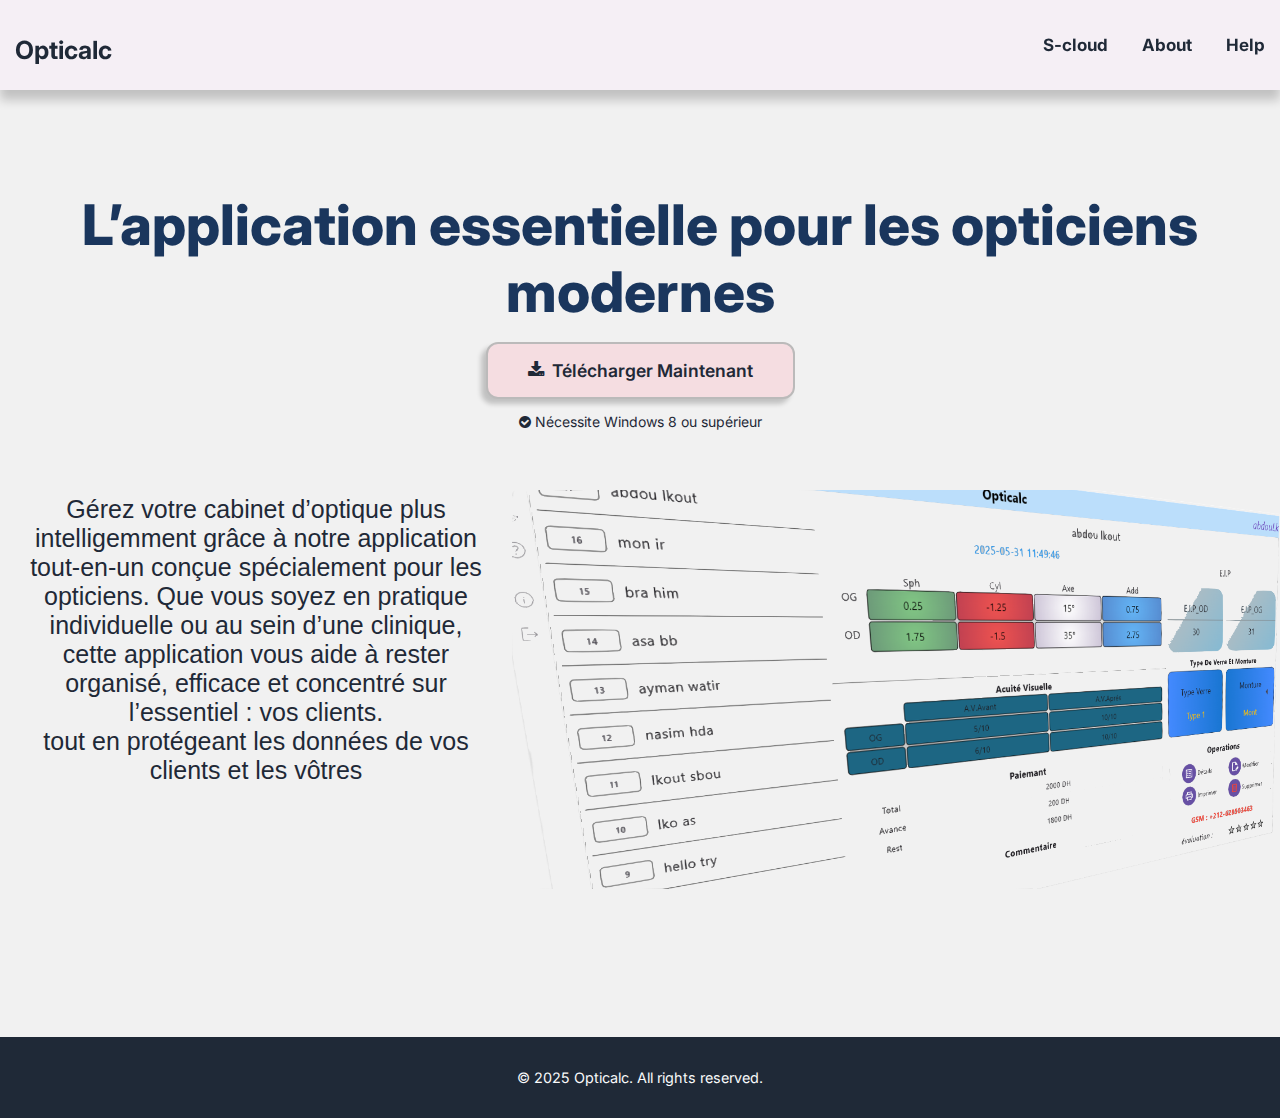
<file: index.html>
<!DOCTYPE html>
<html>

<head>
    <meta charset="UTF-8">
    <title>Opticalc</title>
    <meta name="viewport" content="width=device-width, initial-scale=1">
    <link rel="stylesheet" href="https://cdnjs.cloudflare.com/ajax/libs/font-awesome/4.7.0/css/font-awesome.min.css">
    <link rel="preconnect" href="https://fonts.googleapis.com">
    <link rel="preconnect" href="https://fonts.gstatic.com" crossorigin>
    <link href="https://fonts.googleapis.com/css2?family=Inter:wght@400;500;600;700&display=swap" rel="stylesheet">
    <link rel="icon" href="favicon.ico" type="image/x-icon">
    <link rel="stylesheet" href="style.css">
    <script src="functions.js"></script>
</head>

<body>

    <div class="topnav" id="myTopnav">
        <p class="logo">Opticalc</p>
        <div>
            <a href="cloud.html" class="scould">S-cloud</a>
            <a href="about.html" class="about">About </a>
            <a href="help.html" class="help">Help </a>
            <a href="javascript:void(0);" style="font-size:15px;" class="dropDownIcon"
                onclick="myFunction()">&#9776;</a>
        </div>
    </div>

    <div class="hero">
        <div class="hero-content">
            <h1>L’application essentielle pour les opticiens modernes</h1>
            <div class="download-erea">
                <a href="#" class="download-btn" id="downloadFileBtn"><i class="fa fa-download"></i> Télécharger Maintenant</a>
            </div>

            <script>
                document.getElementById('downloadFileBtn').addEventListener('click', function (e) {
                    e.preventDefault();
                    // Replace 'your-file.zip' with your actual file path
                    const fileUrl = './opticalc.png';
                    const link = document.createElement('a');
                    link.href = fileUrl;
                    link.download = fileUrl.split('/').pop();
                    document.body.appendChild(link);
                    link.click();
                    document.body.removeChild(link);
                });
            </script>
        </div>
        <p class="requirements">
            <i class="fa fa-check-circle"></i>
            Nécessite Windows 8 ou supérieur
        </p>



        <div class="paragraph-image">

            <p>Gérez votre cabinet d’optique plus intelligemment grâce à notre application tout-en-un conçue
                spécialement pour les opticiens. Que vous soyez en pratique individuelle ou au sein d’une clinique,
                cette application vous aide à rester organisé, efficace et concentré sur l’essentiel : vos
                clients.<br>tout en protégeant les données de vos clients et les vôtres
            </p>
            <img src="opticalc.png" alt="Optica Dashboard Preview" class="image">
        </div>
    </div>

    <script>
        document.addEventListener('click', function (event) {
            var topnav = document.getElementById('myTopnav');
            if (!topnav.contains(event.target) && topnav.classList.contains('responsive')) {
                topnav.classList.remove('responsive');
            }
        });
    </script>

    <footer>
        <div class="footer-content">
            <p>&copy; 2025 Opticalc. All rights reserved.</p>
        </div>
    </footer>


</body>

</html>
</file>
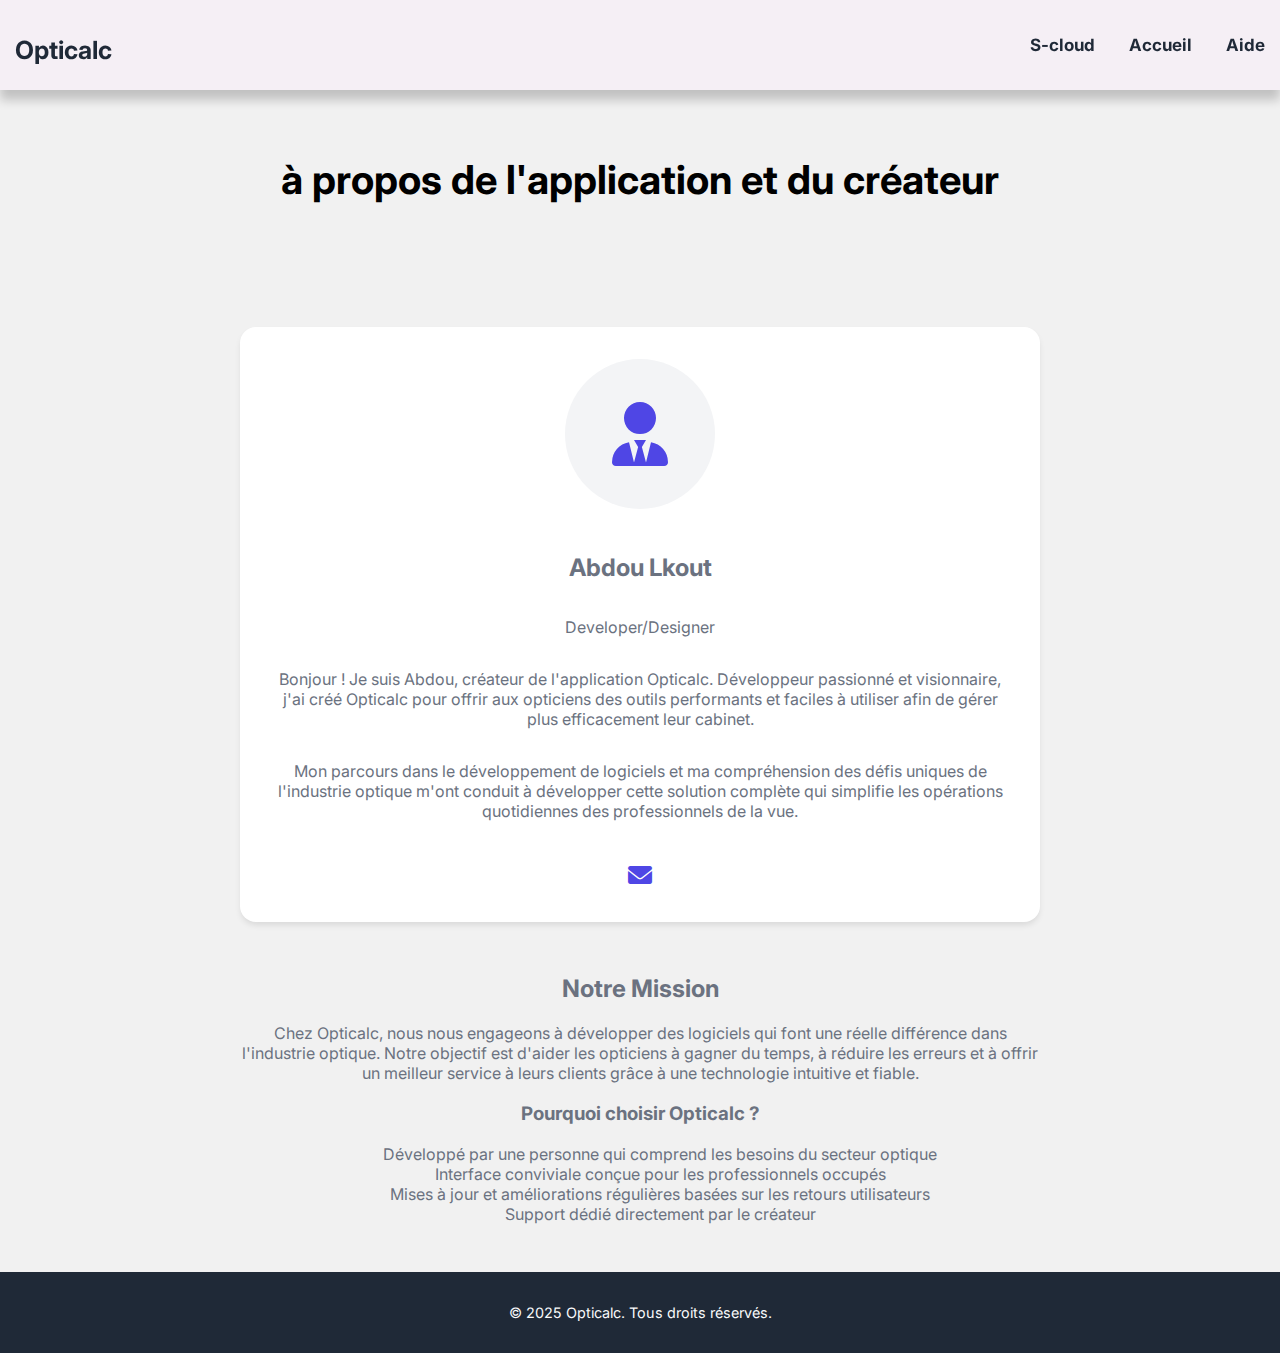
<file: about.html>
<!DOCTYPE html>
<html lang="en">

<head>
    <meta charset="UTF-8">
    <meta name="viewport" content="width=device-width, initial-scale=1.0">
    <meta name="description"
        content="About the creator of Opticalc App - Abdou's journey in developing optician management software">
    <title>About - Opticalc App</title>
    <link rel="preconnect" href="https://fonts.googleapis.com">
    <link rel="preconnect" href="https://fonts.gstatic.com" crossorigin>
    <link href="https://fonts.googleapis.com/css2?family=Inter:wght@400;500;600;700&display=swap" rel="stylesheet">
    <link rel="stylesheet" href="https://cdnjs.cloudflare.com/ajax/libs/font-awesome/6.0.0/css/all.min.css">
    <link rel="icon" href="favicon.ico" type="image/x-icon">
    <link rel="stylesheet" href="style.css">
    <script src="functions.js"></script>
    <style>
        .about-hero {
            padding: 8rem 0 2rem;
            text-align: center;
            /* background: linear-gradient(135deg, #4f46e5 0%, #4338ca 100%); */
            color: black;
            border-radius: 20px;
            font-size: 20px;
            
        }

        .about-content {
            max-width: 800px;
            margin: 0 auto;
            padding: 2rem;

        }

        .section-createur {
            background: white;
            border-radius: 1rem;
            padding: 2rem;
            margin: 2rem 0;
            box-shadow: 0 4px 6px -1px rgba(0, 0, 0, 0.1);
            display: flex;
            flex-direction: column;
            align-items: center;
            text-align: center;
        }

        .creator-avatar {
            width: 150px;
            height: 150px;
            border-radius: 50%;
            background: #f3f4f6;
            display: flex;
            align-items: center;
            justify-content: center;
            margin-bottom: 1.5rem;
            font-size: 4rem;
            color: #4f46e5;
        }

        .social-links {
            display: flex;
            gap: 1rem;
            margin-top: 1.5rem;
        }

        .social-links a {
            color: #4f46e5;
            font-size: 1.5rem;
            transition: transform 0.2s;
        }

        .social-links a:hover {
            transform: translateY(-2px);
        }

        @media (max-width: 768px) {
            .about-content {
                padding: 1rem;
            }

            .section-createur {
                padding: 1.5rem;
            }
        }
    </style>
</head>

<body>
    <div class="main-content">
    <!-- Navigation -->
    <div class="topnav" id="myTopnav">
        <p class="logo">Opticalc</p>
        <div>
            <a href="cloud.html" class="scould">S-cloud</a>
            <a href="index.html" class="about">Accueil </a>
            <a href="help.html" class="help">Aide </a>
            <a href="javascript:void(0);" style="font-size:15px;" class="dropDownIcon"
                onclick="myFunction()">&#9776;</a>
        </div>
    </div>
    </div> <!-- Close main-content -->

    <script>
        // Mobile menu toggle functionality
        const mobileMenuBtn = document.getElementById('mobileMenuBtn');
        const mobileMenuOverlay = document.getElementById('mobileMenuOverlay');
        const mobileMenuDrawer = document.getElementById('mobileMenuDrawer');
        const mobileMenuLinks = mobileMenuDrawer.querySelectorAll('a');

        function toggleMobileMenu() {
            mobileMenuBtn.classList.toggle('active');
            mobileMenuOverlay.classList.toggle('active');
            mobileMenuDrawer.classList.toggle('active');
            document.body.style.overflow = mobileMenuDrawer.classList.contains('active') ? 'hidden' : '';
        }

        // Toggle menu on button click
        mobileMenuBtn.addEventListener('click', toggleMobileMenu);

        // Close menu when clicking on overlay
        mobileMenuOverlay.addEventListener('click', toggleMobileMenu);

        // Close menu when clicking on a link
        mobileMenuLinks.forEach(link => {
            link.addEventListener('click', toggleMobileMenu);
        });

        // Close menu when pressing Escape key
        document.addEventListener('keydown', (e) => {
            if (e.key === 'Escape' && mobileMenuDrawer.classList.contains('active')) {
                toggleMobileMenu();
            }
        });
    </script>

    <main>
        <section class="about-hero">
            <div class="container">
                <h1>à propos de l'application et du créateur</h1>

            </div>
        </section>

        <section class="about-content">
            <div class="section-createur">
                <div class="creator-avatar">
                    <i class="fas fa-user-tie"></i>
                </div>
                <h2>Abdou Lkout</h2>
                <p class="title">Developer/Designer</p>
                <p>Bonjour ! Je suis Abdou, créateur de l'application Opticalc. Développeur passionné et visionnaire,
                    j'ai créé Opticalc pour offrir aux opticiens des outils performants et faciles à utiliser afin de
                    gérer plus efficacement leur cabinet.</p>
                <p>Mon parcours dans le développement de logiciels et ma compréhension des défis uniques de l'industrie
                    optique m'ont conduit à développer cette solution complète qui simplifie les opérations quotidiennes
                    des professionnels de la vue.</p>

                <div class="social-links">
                    <a href="mailto:abdoullouahd@gmail.com" aria-label="Email"><i class="fas fa-envelope"></i></a>
                </div>
            </div>

            <div class="mission-section">
                <h2>Notre Mission</h2>
                <p>Chez Opticalc, nous nous engageons à développer des logiciels qui font une réelle différence dans
                    l'industrie optique. Notre objectif est d'aider les opticiens à gagner du temps, à réduire les
                    erreurs et à offrir un meilleur service à leurs clients grâce à une technologie intuitive et fiable.
                </p>

                <h3>Pourquoi choisir Opticalc ?</h3>
                <ul>
                    <li>Développé par une personne qui comprend les besoins du secteur optique</li>
                    <li>Interface conviviale conçue pour les professionnels occupés</li>
                    <li>Mises à jour et améliorations régulières basées sur les retours utilisateurs</li>
                    <li>Support dédié directement par le créateur</li>
                </ul>
            </div>
        </section>
    </main>
    <script>
        document.addEventListener('click', function (event) {
            var topnav = document.getElementById('myTopnav');
            if (!topnav.contains(event.target) && topnav.classList.contains('responsive')) {
                topnav.classList.remove('responsive');
            }
        });
    </script>
    <footer>
        <div class="footer-content">
            <p>&copy; 2025 Opticalc. Tous droits réservés.</p>
        </div>
    </footer>


</body>

</html>
</file>
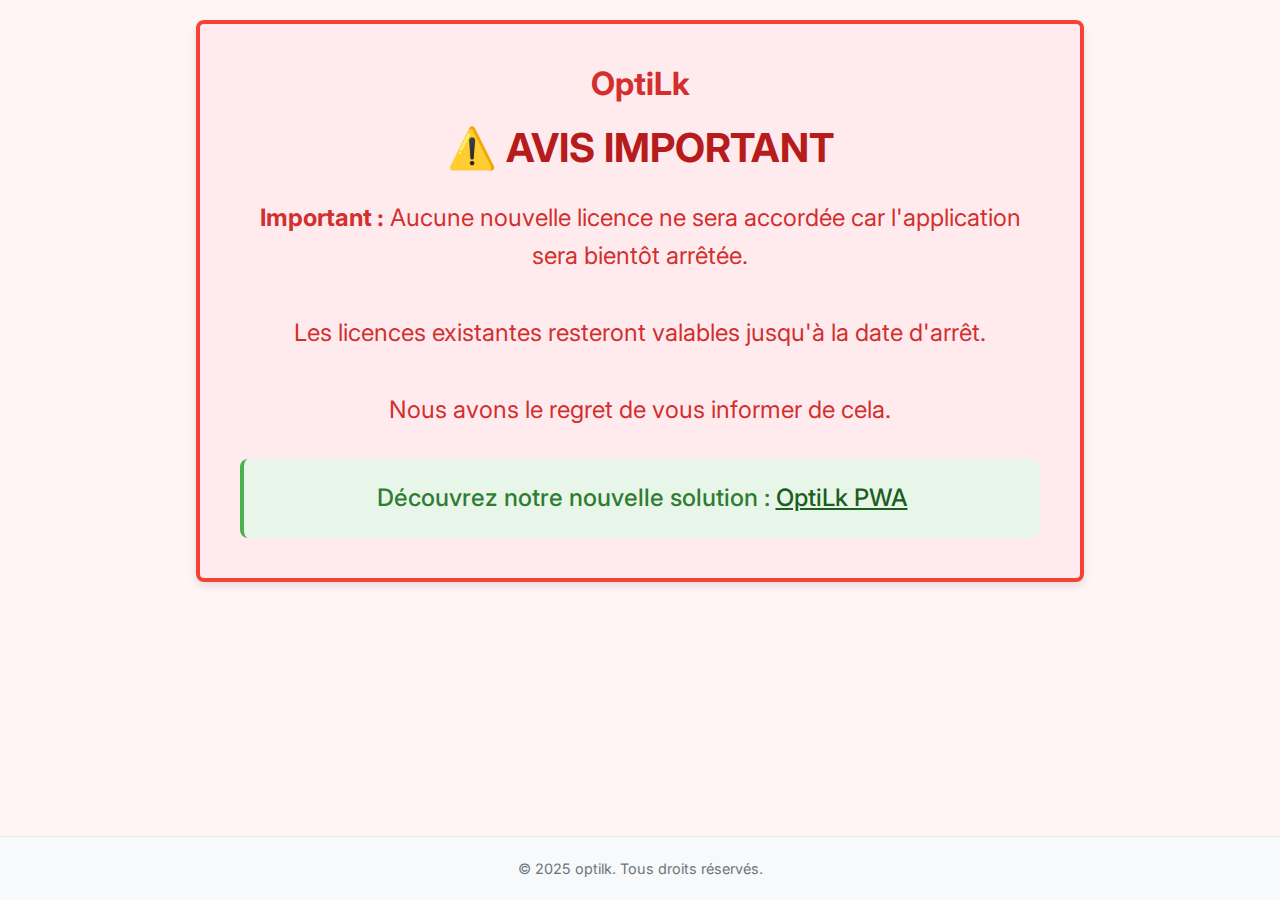
<file: checkout.html>
<!DOCTYPE html>
<html lang="fr">

<head>
    <meta charset="UTF-8">
    <meta name="viewport" content="width=device-width, initial-scale=1.0">
    <title>OptiLk - Avis Important</title>
    <link rel="preconnect" href="https://fonts.googleapis.com">
    <link rel="preconnect" href="https://fonts.gstatic.com" crossorigin>
    <link href="https://fonts.googleapis.com/css2?family=Inter:wght@400;500;600;700&display=swap" rel="stylesheet">
    <style>
        body {
            margin: 0;
            padding: 0;
            font-family: 'Inter', sans-serif;
            min-height: 100vh;
            display: flex;
            flex-direction: column;
            align-items: center;
            justify-content: center;
            background-color: #fff5f5;
        }
        .warning-container {
            max-width: 800px;
            background-color: #ffebee;
            border: 4px solid #f44336;
            color: #d32f2f;
            padding: 40px;
            margin: 20px;
            border-radius: 8px;
            text-align: center;
            box-shadow: 0 4px 8px rgba(0, 0, 0, 0.1);
        }
        h1 {
            font-size: 2.5em;
            margin-top: 0;
            color: #b71c1c;
        }
        p {
            font-size: 1.5em;
            line-height: 1.6;
        }
        .logo {
            font-size: 2em;
            font-weight: bold;
            color: #d32f2f;
            margin-bottom: 20px;
        }
    </style>
</head>

<body>
    <div class="warning-container">
        <div class="logo">OptiLk</div>
        <h1>⚠️ AVIS IMPORTANT</h1>
        <p>
            <strong>Important :</strong> Aucune nouvelle licence ne sera accordée car l'application sera bientôt arrêtée.
            <br><br>
            Les licences existantes resteront valables jusqu'à la date d'arrêt.
            <br><br>
            Nous avons le regret de vous informer de cela.       
        </p>
        <div style="margin-top: 30px; padding: 20px; background-color: #e8f5e9; border-radius: 8px; border-left: 4px solid #4caf50;">
            <p style="color: #2e7d32; font-weight: 500; margin: 0;">
                Découvrez notre nouvelle solution : <a href="cloud.html" style="color: #1b5e20; text-decoration: underline;">OptiLk PWA</a>
            </p>
        </div>
    </div>
    
    <footer style="width: 100%; text-align: center; padding: 20px 0; margin-top: auto; background-color: #f8f9fa; border-top: 1px solid #e9ecef;">
        <div class="footer-content">
            <p style="margin: 0; color: #6c757d; font-size: 0.9em;">&copy; 2025 optilk. Tous droits réservés.</p>
        </div>
    </footer>
</body>

</html>
</file>
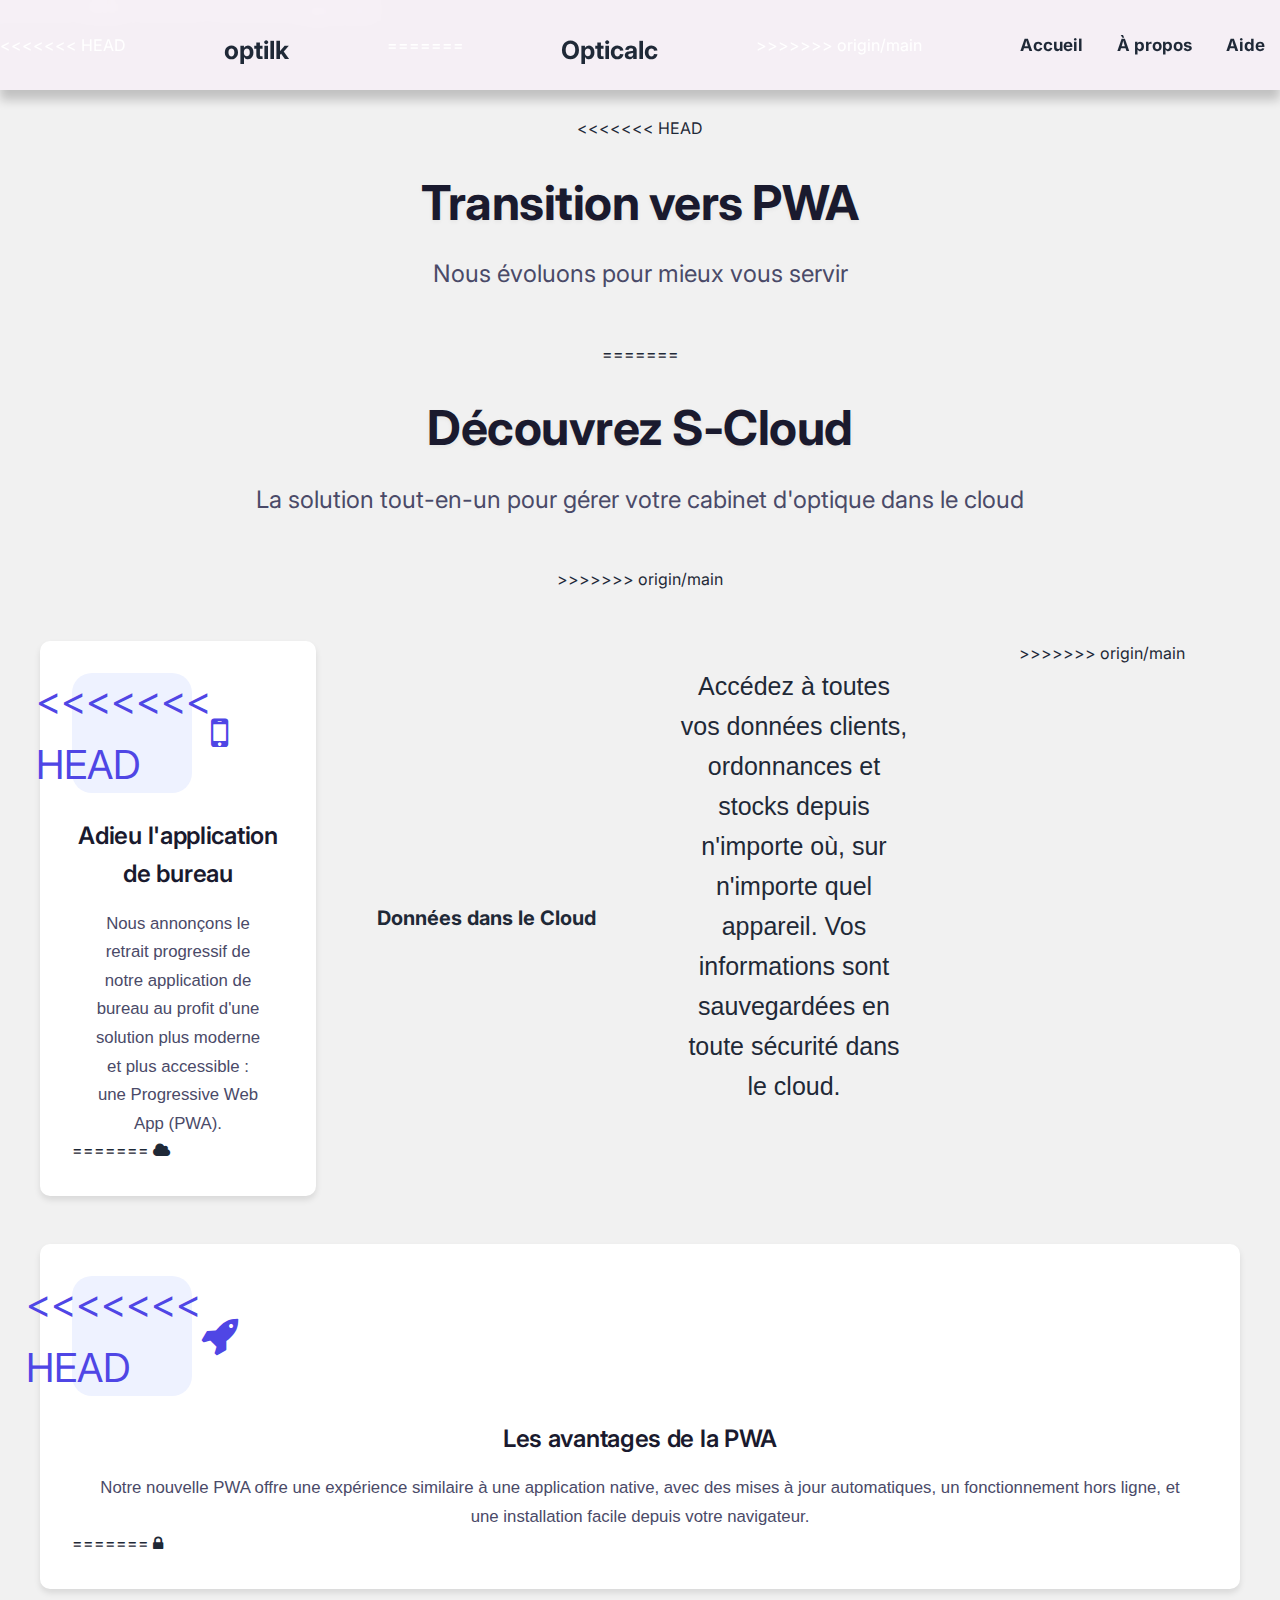
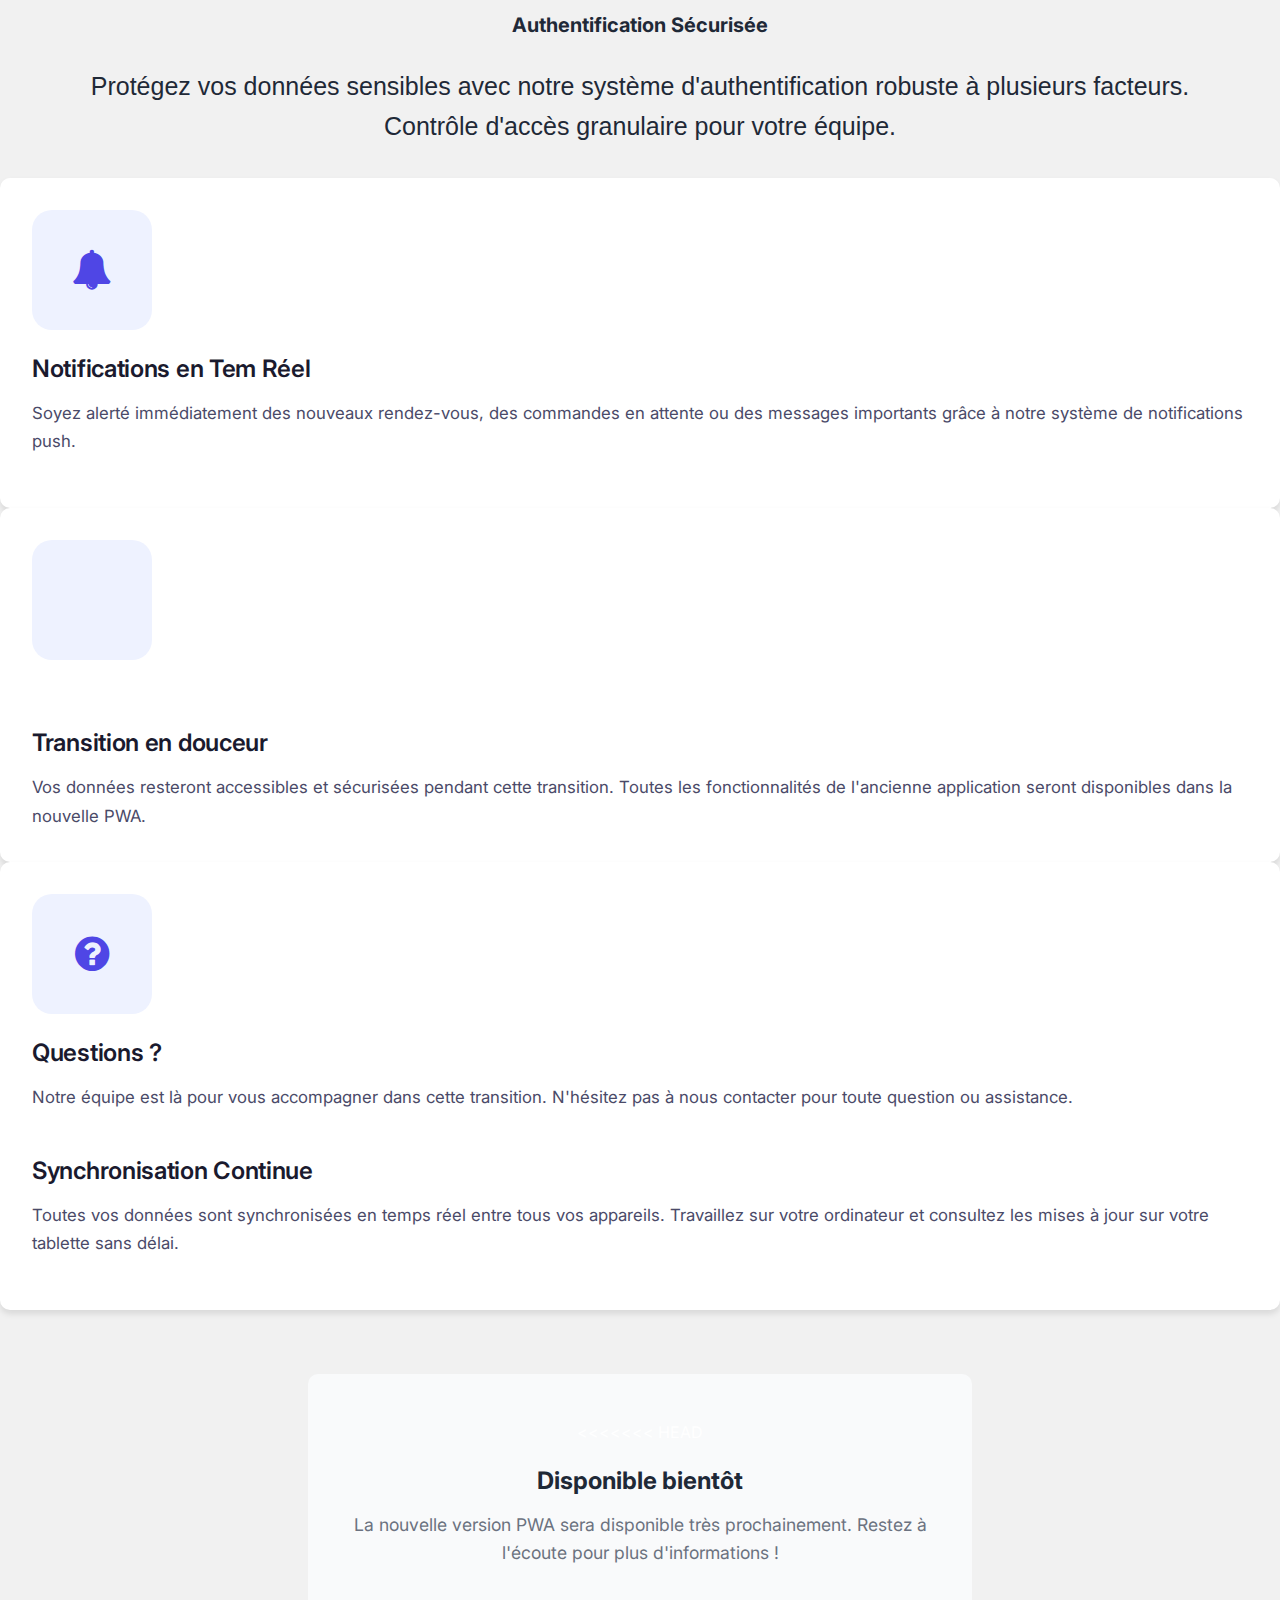
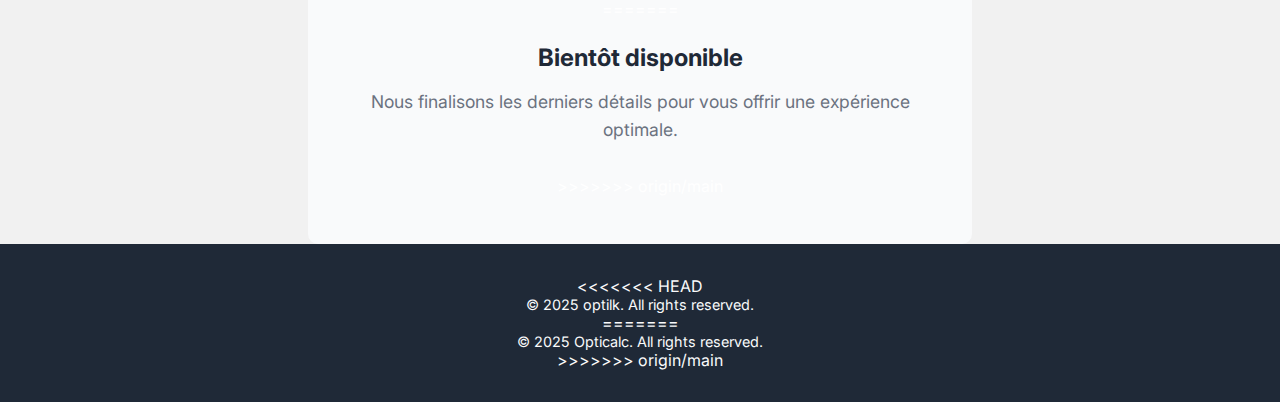
<file: cloud.html>
<!DOCTYPE html>
<html lang="en">

<head>
    <meta name="viewport" content="width=device-width, initial-scale=1">
    <link rel="stylesheet" href="https://cdnjs.cloudflare.com/ajax/libs/font-awesome/4.7.0/css/font-awesome.min.css">
    <link rel="preconnect" href="https://fonts.googleapis.com">
    <link rel="preconnect" href="https://fonts.gstatic.com" crossorigin>
    <link href="https://fonts.googleapis.com/css2?family=Inter:wght@400;500;600;700&display=swap" rel="stylesheet">
    <link rel="icon" href="favicon.ico" type="image/x-icon">

    <link rel="stylesheet" href="style.css">
    <script src="functions.js"></script>
<<<<<<< HEAD
    <title>web-optilk</title>
=======
    <title>S-cloud</title>
>>>>>>> origin/main
</head>

<body>
    <div class="main-content">
        <div class="topnav" id="myTopnav">
<<<<<<< HEAD
            <p class="logo">optilk</p>
=======
            <p class="logo">Opticalc</p>
>>>>>>> origin/main
            <div>
                <a href="index.html" class="index">Accueil</a>
                <a href="about.html" class="about"> À propos </a>
                <a href="help.html" class="help">Aide </a>
                <a href="javascript:void(0);" style="font-size:15px;" class="dropDownIcon"
                    onclick="myFunction()">&#9776;</a>
            </div>
        </div>

       <div class="cloud-content">
<<<<<<< HEAD
            <h1>Transition vers PWA</h1>
            <h2>Nous évoluons pour mieux vous servir</h2>
=======
            <h1>Découvrez S-Cloud</h1>
            <h2>La solution tout-en-un pour gérer votre cabinet d'optique dans le cloud</h2>
>>>>>>> origin/main
            
            <div class="features-grid">
                <div class="feature-card">
                    <div class="feature-icon">
<<<<<<< HEAD
                        <i class="fa fa-mobile"></i>
                    </div>
                    <h3>Adieu l'application de bureau</h3>
                    <p>Nous annonçons le retrait progressif de notre application de bureau au profit d'une solution plus moderne et plus accessible : une Progressive Web App (PWA).</p>
=======
                        <i class="fa fa-cloud"></i>
                    </div>
                    <h3>Données dans le Cloud</h3>
                    <p>Accédez à toutes vos données clients, ordonnances et stocks depuis n'importe où, sur n'importe quel appareil. Vos informations sont sauvegardées en toute sécurité dans le cloud.</p>
>>>>>>> origin/main
                </div>
                
                <div class="feature-card">
                    <div class="feature-icon">
<<<<<<< HEAD
                        <i class="fa fa-rocket"></i>
                    </div>
                    <h3>Les avantages de la PWA</h3>
                    <p>Notre nouvelle PWA offre une expérience similaire à une application native, avec des mises à jour automatiques, un fonctionnement hors ligne, et une installation facile depuis votre navigateur.</p>
=======
                        <i class="fa fa-lock"></i>
                    </div>
                    <h3>Authentification Sécurisée</h3>
                    <p>Protégez vos données sensibles avec notre système d'authentification robuste à plusieurs facteurs. Contrôle d'accès granulaire pour votre équipe.</p>
                </div>
                
                <div class="feature-card">
                    <div class="feature-icon">
                        <i class="fa fa-bell"></i>
                    </div>
                    <h3>Notifications en Tem Réel</h3>
                    <p>Soyez alerté immédiatement des nouveaux rendez-vous, des commandes en attente ou des messages importants grâce à notre système de notifications push.</p>
>>>>>>> origin/main
                </div>
                
                <div class="feature-card">
                    <div class="feature-icon">
                        <i class="fa fa-sync"></i>
                    </div>
<<<<<<< HEAD
                    <h3>Transition en douceur</h3>
                    <p>Vos données resteront accessibles et sécurisées pendant cette transition. Toutes les fonctionnalités de l'ancienne application seront disponibles dans la nouvelle PWA.</p>
                </div>
                
                <div class="feature-card">
                    <div class="feature-icon">
                        <i class="fa fa-question-circle"></i>
                    </div>
                    <h3>Questions ?</h3>
                    <p>Notre équipe est là pour vous accompagner dans cette transition. N'hésitez pas à nous contacter pour toute question ou assistance.</p>
=======
                    <h3>Synchronisation Continue</h3>
                    <p>Toutes vos données sont synchronisées en temps réel entre tous vos appareils. Travaillez sur votre ordinateur et consultez les mises à jour sur votre tablette sans délai.</p>
>>>>>>> origin/main
                </div>
            </div>
            
            <div class="coming-soon">
<<<<<<< HEAD
                <h3>Disponible bientôt</h3>
                <p>La nouvelle version PWA sera disponible très prochainement. Restez à l'écoute pour plus d'informations !</p>
=======
                <h3>Bientôt disponible</h3>
                <p>Nous finalisons les derniers détails pour vous offrir une expérience optimale.</p>
>>>>>>> origin/main
            </div>
            <!-- <div>
                <h3>Access Your Data Anytime, Anywhere</h3>
                <p>
                    We’re excited to introduce a powerful new online app that gives you the freedom to store and retrieve
                    your
                    data
                    from anywhere in the world. Whether you're working from home, traveling, or switching between devices,
                    your
                    information will always be just a few clicks away. </p>
            </div>
            <div>

                <h3> Seamless Sync Across All Your Devices. </h3>
                <p> Our platform is designed to work effortlessly across smartphones, tablets, laptops, and desktops. You’ll
                    be
                    able
                    to log in securely and access your files no matter what device you’re using. No more email attachments
                    or
                    USB
                    drives—your data stays in sync and at your fingertips. </p>
            </div>
            <div>
                <h3> Stay Connected with Your Clients and Suppliers </h3>
                <p>
                    With built-in notification features, you can send and receive updates from your clients—if they also
                    have
                    the
                    app installed. Plus, you can even sync your work with your suppliers, making it easier to collaborate,
                    share
                    files, and stay aligned on deadlines and deliveries. </p>
            </div>
            <div>
                <h3> Your Data, Safely Stored in the Cloud </h3>
                <p>
                    Security is at the core of everything we do. Your files will be stored in encrypted cloud storage,
                    ensuring
                    your
                    data remains safe, private, and protected from unauthorized access. </p>
            </div>
            <div>
                <h3>Coming Soon </h3>
                <p>
                    We’re putting the final touches on the app and can’t wait to share it with you. Stay tuned for launch
                    updates
                    and be among the first to experience the freedom of accessing your data from anywhere, on any device.
                </p>
            </div> -->
        </div>
        <script>
            document.addEventListener('click', function (event) {
                var topnav = document.getElementById('myTopnav');
                if (!topnav.contains(event.target) && topnav.classList.contains('responsive')) {
                    topnav.classList.remove('responsive');
                }
            });
        </script>
    </div> <!-- Close main-content -->
    <footer>
        <div class="footer-content">
<<<<<<< HEAD
            <p>&copy; 2025 optilk. All rights reserved.</p>
=======
            <p>&copy; 2025 Opticalc. All rights reserved.</p>
>>>>>>> origin/main
        </div>
    </footer>
</body>

</html>
</file>
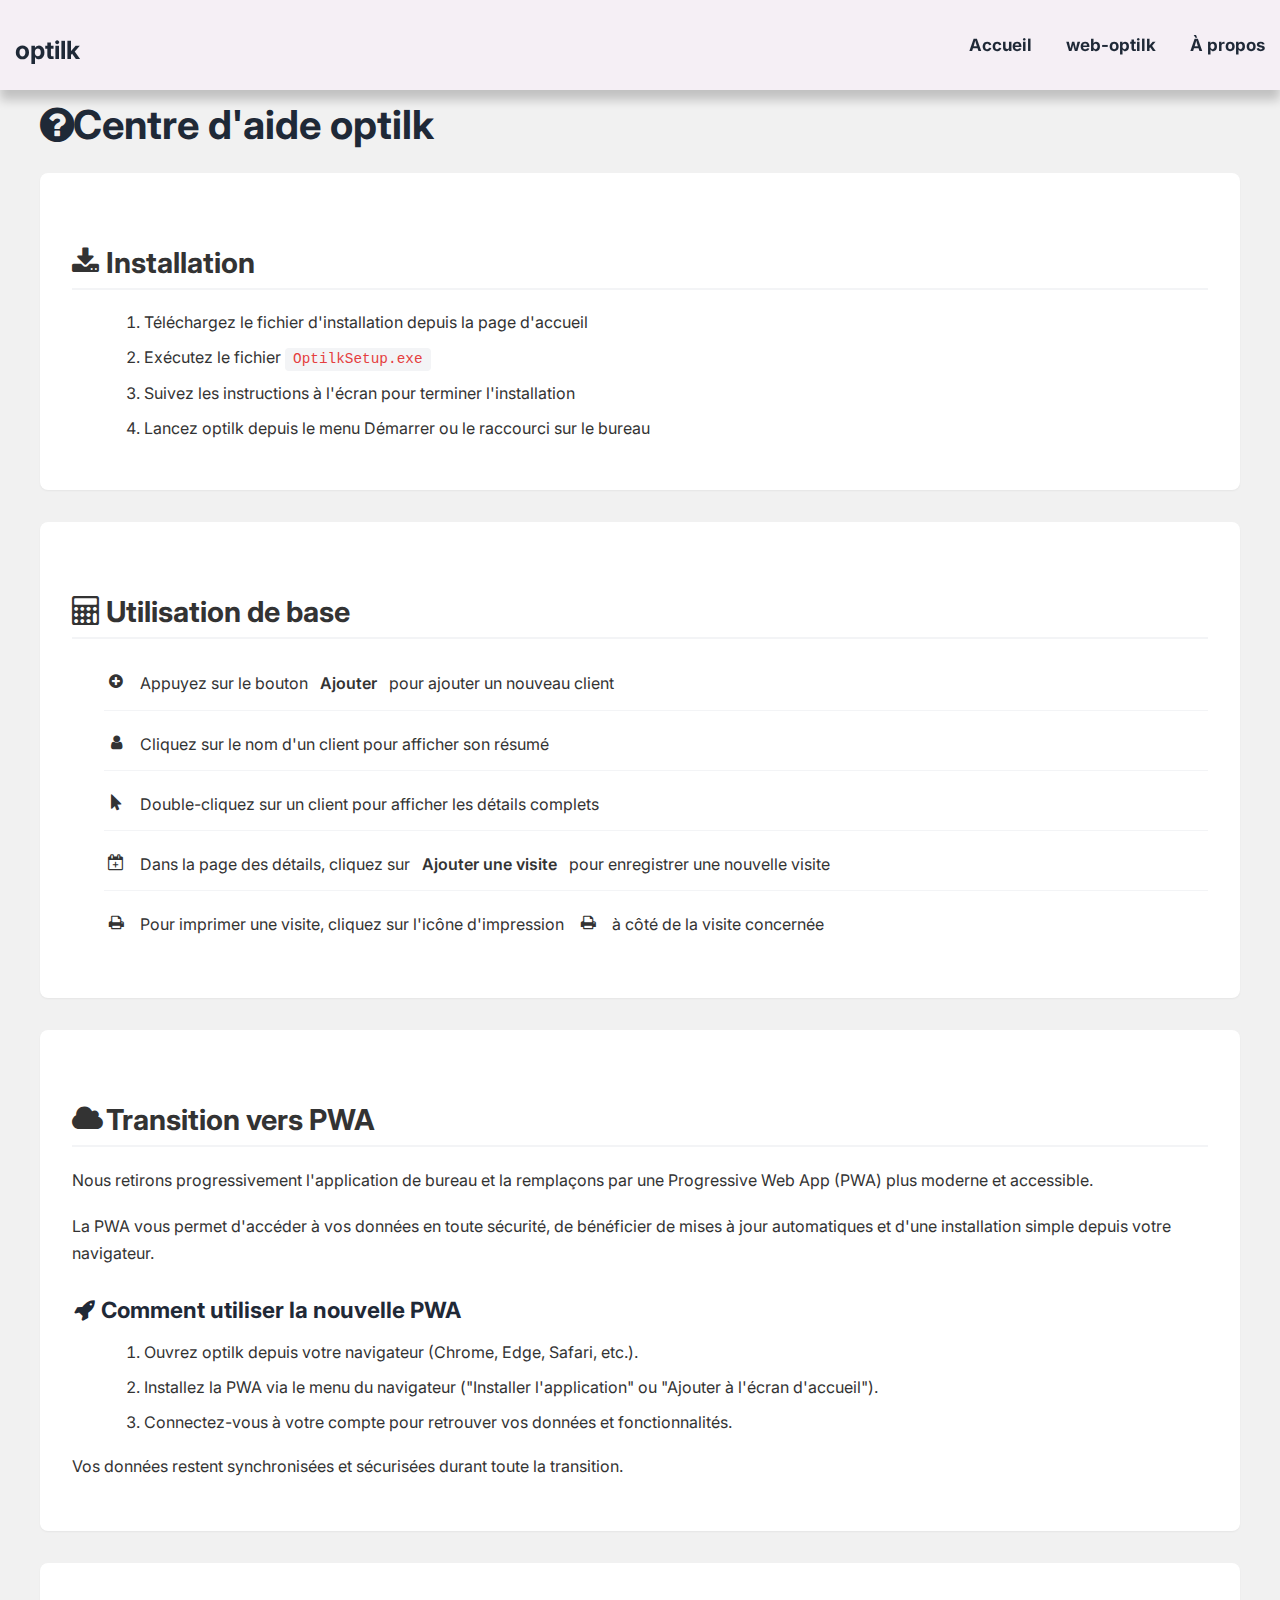
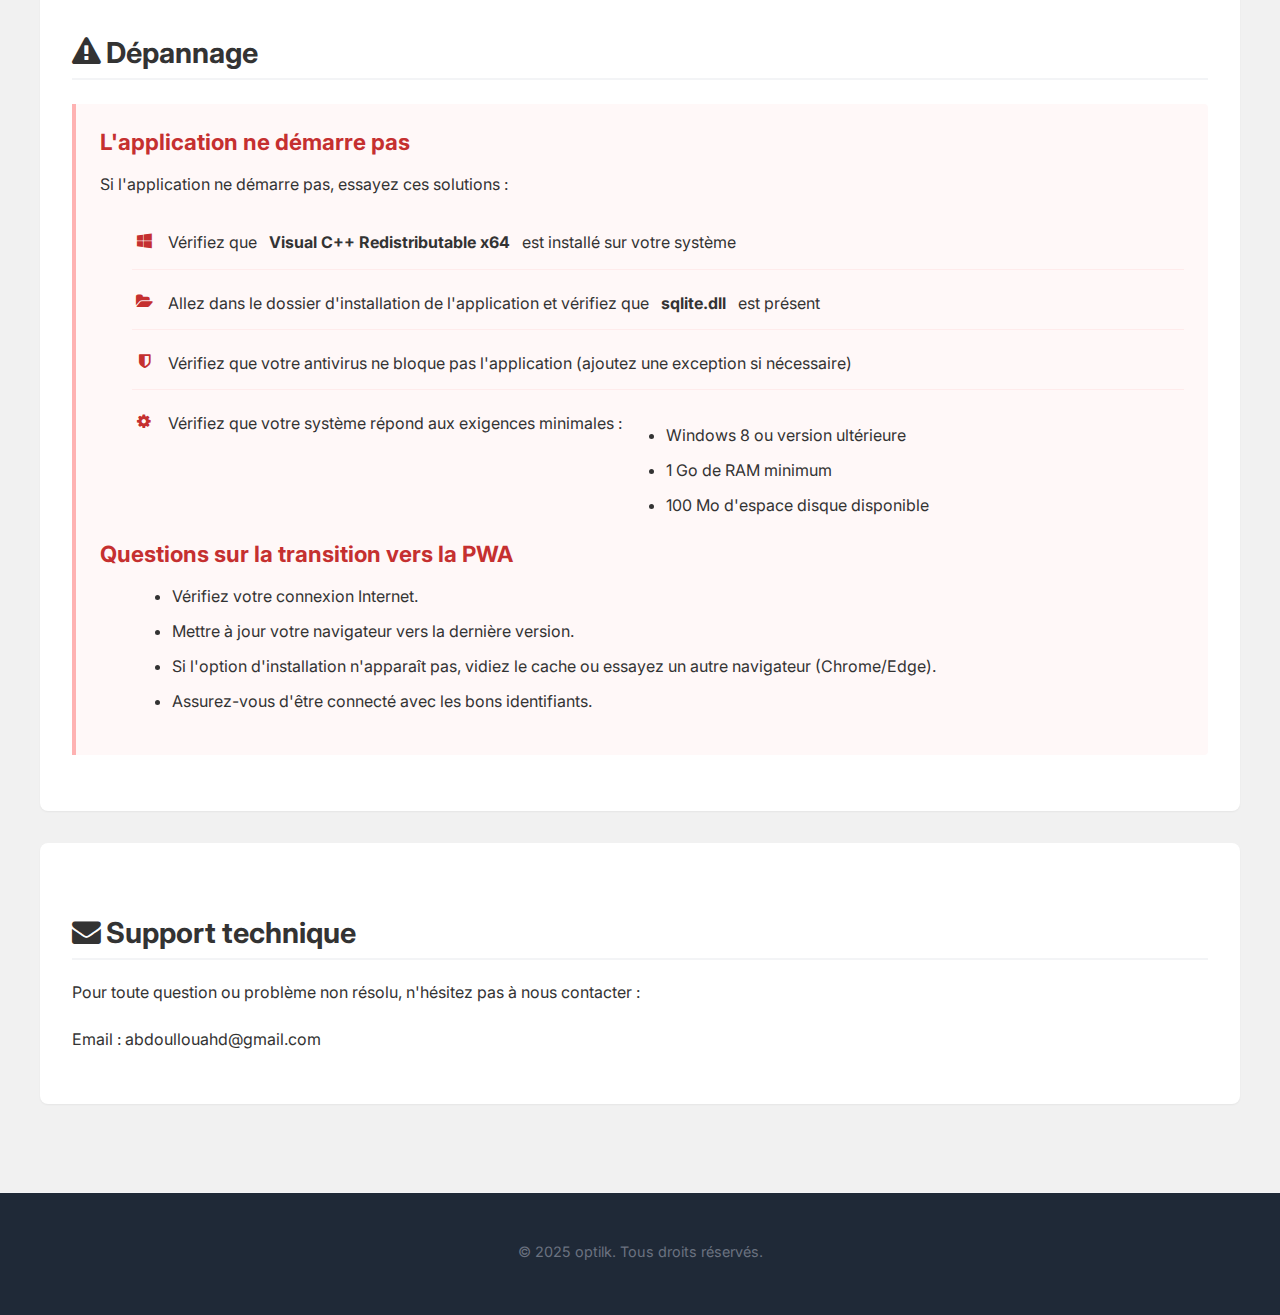
<file: help.html>
<!DOCTYPE html>
<html lang="fr">

<head>
    <meta charset="UTF-8">
    <title>Aide - optilk</title>
    <meta name="viewport" content="width=device-width, initial-scale=1">
    <link rel="stylesheet" href="https://cdnjs.cloudflare.com/ajax/libs/font-awesome/4.7.0/css/font-awesome.min.css">
    <link rel="preconnect" href="https://fonts.googleapis.com">
    <link rel="preconnect" href="https://fonts.gstatic.com" crossorigin>
    <link href="https://fonts.googleapis.com/css2?family=Inter:wght@400;500;600;700&display=swap" rel="stylesheet">
    <link rel="icon" href="favicon.ico" type="image/x-icon">
    <link rel="stylesheet" href="style.css">
    <link rel="stylesheet" href="help-style.css">
    <script src="functions.js"></script>
</head>

<body>
    <div class="main-content">
    <div class="topnav" id="myTopnav">
        <p class="logo">optilk</p>
        <div>
            <a href="index.html">Accueil</a>
            <a href="cloud.html">web-optilk</a>
            <a href="about.html">À propos</a>
            <a href="javascript:void(0);" style="font-size:15px;" class="dropDownIcon" onclick="myFunction()">&#9776;</a>
        </div>
    </div>

    <div class="container">
        <h1><i class="fa fa-question-circle"></i> Centre d'aide optilk</h1>
        
        <div class="help-section">
            <h2><i class="fa fa-download"></i> Installation</h2>
            <ol>
                <li>Téléchargez le fichier d'installation depuis la page d'accueil</li>
                <li>Exécutez le fichier <code>OptilkSetup.exe</code></li>
                <li>Suivez les instructions à l'écran pour terminer l'installation</li>
                <li>Lancez optilk depuis le menu Démarrer ou le raccourci sur le bureau</li>
            </ol>
        </div>

        <div class="help-section">
            <h2><i class="fa fa-calculator"></i> Utilisation de base</h2>
            <ul class="feature-list">
                <li><i class="fa fa-plus-circle"></i> Appuyez sur le bouton <strong>Ajouter</strong> pour ajouter un nouveau client</li>
                <li><i class="fa fa-user"></i> Cliquez sur le nom d'un client pour afficher son résumé</li>
                <li><i class="fa fa-mouse-pointer"></i> Double-cliquez sur un client pour afficher les détails complets</li>
                <li><i class="fa fa-calendar-plus-o"></i> Dans la page des détails, cliquez sur <strong>Ajouter une visite</strong> pour enregistrer une nouvelle visite</li>
                <li><i class="fa fa-print"></i> Pour imprimer une visite, cliquez sur l'icône d'impression <i class="fa fa-print"></i> à côté de la visite concernée</li>
            </ul>
        </div>

        <div class="help-section">
            <h2><i class="fa fa-cloud"></i> Transition vers PWA</h2>
            <p>Nous retirons progressivement l'application de bureau et la remplaçons par une Progressive Web App (PWA) plus moderne et accessible.</p>
            <p>La PWA vous permet d'accéder à vos données en toute sécurité, de bénéficier de mises à jour automatiques et d'une installation simple depuis votre navigateur.</p>
            <h3><i class="fa fa-rocket"></i> Comment utiliser la nouvelle PWA</h3>
            <ol>
                <li>Ouvrez optilk depuis votre navigateur (Chrome, Edge, Safari, etc.).</li>
                <li>Installez la PWA via le menu du navigateur ("Installer l'application" ou "Ajouter à l'écran d'accueil").</li>
                <li>Connectez-vous à votre compte pour retrouver vos données et fonctionnalités.</li>
            </ol>
            <p>Vos données restent synchronisées et sécurisées durant toute la transition.</p>
        </div>

        <div class="help-section">
            <h2><i class="fa fa-exclamation-triangle"></i> Dépannage</h2>
            <div class="troubleshooting">
                <h3>L'application ne démarre pas</h3>
                <p>Si l'application ne démarre pas, essayez ces solutions :</p>
                <ul class="troubleshooting-steps">
                    <li><i class="fa fa-windows"></i> Vérifiez que <strong>Visual C++ Redistributable x64</strong> est installé sur votre système</li>
                    <li><i class="fa fa-folder-open"></i> Allez dans le dossier d'installation de l'application et vérifiez que <strong>sqlite.dll</strong> est présent</li>
                    <li><i class="fa fa-shield"></i> Vérifiez que votre antivirus ne bloque pas l'application (ajoutez une exception si nécessaire)</li>
                    <li><i class="fa fa-cog"></i> Vérifiez que votre système répond aux exigences minimales :
                        <ul>
                            <li>Windows 8 ou version ultérieure</li>
                            <li>1 Go de RAM minimum</li>
                            <li>100 Mo d'espace disque disponible</li>
                        </ul>
                    </li>
                </ul>

                <h3>Questions sur la transition vers la PWA</h3>
                <ul>
                    <li>Vérifiez votre connexion Internet.</li>
                    <li>Mettre à jour votre navigateur vers la dernière version.</li>
                    <li>Si l'option d'installation n'apparaît pas, vidiez le cache ou essayez un autre navigateur (Chrome/Edge).</li>
                    <li>Assurez-vous d'être connecté avec les bons identifiants.</li>
                </ul>
            </div>
        </div>

        <div class="help-section">
            <h2><i class="fa fa-envelope"></i> Support technique</h2>
            <p>Pour toute question ou problème non résolu, n'hésitez pas à nous contacter :</p>
            <p>Email : <a href="mailto:support@opticalc.com">abdoullouahd@gmail.com</a></p>
            
        </div>
    </div>
    </div> <!-- Close main-content -->
    <footer>
        <p>&copy; 2025 optilk. Tous droits réservés.</p>
    </footer>
</body>

</html>
</file>
<file: style.css>
:root {
  --crimy: rgba(255, 235, 255, 0.3);
  --primary: #f1f1f1;
  --primary-dark: (#4338ca);
  --secondary: #10b981;
  --dark: #1f2937;
  --light: #f9fafb;
  --gray: #6b7280;
  --light-gray: #f3f4f6;
  --white: #ffffff;
  --shadow-sm: 0 1px 2px 0 rgb(0 0 0 / 0.05);
  --shadow: 0 4px 6px -1px rgb(0 0 0 / 0.1), 0 2px 4px -2px rgb(0 0 0 / 0.1);
  --shadow-lg: 0 10px 15px -3px rgb(0 0 0 / 0.1), 0 4px 6px -4px rgb(0 0 0 / 0.1);
  --transition: all 0.2s ease-in-out;
}

html {
  height: 100%;
}

body {
  font-family: 'Inter', -apple-system, BlinkMacSystemFont, 'Segoe UI', Roboto, Oxygen, Ubuntu, Cantarell, sans-serif;
  background-size: 20px 20px;
  background-position: 0 0, 10px 10px, 10px 10px, 0 0;
  background-color: var(--primary);
  color: rgb(255, 255, 255);
  -webkit-font-smoothing: antialiased;
  min-height: 100vh;
  display: flex;
  flex-direction: column;
  margin: 0;
  padding: 0;
}

/* Main content wrapper - this will push the footer down */
.main-content {
  flex: 1 0 auto;
  width: 100%;
}

.topnav {
  box-shadow: 0px 10px 10px 0px rgba(0, 0, 0, 0.2);
  background: var(--white);
  justify-content: space-between;
  position: fixed;
  display: flex;
  width: 100%;
  height: 90px;
  align-items: center;
  top: 0;
  right: 0;
  /* z-index: 1000; */
  backdrop-filter: blur(8px);
  background-color: var(--crimy);

}

.logo {
  font-size: 25px;
  font-weight: bold;
  text-align: center;
  padding: 40px 15px;
  text-align: center;
  position: relative;
  font-weight: 700;
  line-height: 1.2;
  margin-bottom: 1rem;
  color: var(--dark);
}

.topnav a {

  text-decoration: none;
  color: var(--dark);
  font-size: 17px;
  font-weight: bold;

  text-align: center;
  padding: 40px 15px;
  text-align: center;
  position: relative;

}

.topnav a:hover {
  transform: translateY(-2px);
  background-color: rgba(150, 150, 150, 0.3);
  /* color: black; */
  border-radius: 5px;
}

.topnav .dropDownIcon {
  display: none;
}

.hero {
  display: flex;
  flex-direction: column;
  align-items: center;
  justify-content: center;
  /* height: 100vh; */
  text-align: center;
  padding: 0 20px;
  margin-top: 90px;
  /* Adjust this value to match the height of the navigation bar */
}

.hero .hero-content {
  color: var(--dark);
  display: block;
  /* Adjust this value to match the height of the navigation bar */
}



/*============================================================= Download button*/
.hero .hero-content .download-erea {

  margin: 0px;
  /* padding: 10px 10px 10px 10px; */


  border-radius: 5px;
  align-content: center;
}

.hero .hero-content .download-erea .download-btn {
  display: inline-flex;
  align-items: center;
  justify-content: center;
  padding: 1rem 2.5rem;
  background: rgb(245, 221, 225);
  color: var(--dark);
  font-weight: 600;
  border-radius: 12px;
  box-shadow: -5px 5px 5px 0px rgba(0, 0, 0, 0.2);
  transition: var(--transition);
  border: 2px solid rgb(187, 186, 186);
  cursor: pointer;
  font-size: 1.1rem;
  gap: 0.5rem;
  text-decoration: none;
}

.hero .hero-content .download-erea :hover {
  transform: translateY(-2px);

  background: linear-gradient(135deg, rgb(245, 221, 225), rgb(247, 127, 127));


  /* color: black; */
  border-radius: 5px;
}

/*============================================================= Requirements nessite windows 8 or superior*/
.hero .requirements {
  margin-bottom: 40px;
  color: var(--dark);
  font-size: 14px;
}

.hero .divider {
  border-bottom: 1px solid var(--light-gray);

}

/*-------------------------------------------------------------Image and paragraph*/
.paragraph-image {
  display: inline-flex;
  justify-content: space-around;
  /* Adjust this value to match the height of the navigation bar */
}

.paragraph-image p {

  padding: 20px;
  text-align: center;
  font-size: 25px;
  padding: 0px 20px 0px 20px;
  color: var(--dark);
  font-weight: inherit;
  font-family: "Segoe UI", Tahoma, Geneva, Verdana, sans-serif;
}

.paragraph-image .image {
  width: 60%;
  height: auto;
  margin-top: 20px;
  margin-bottom: 20px;
  border-radius: 5px;
  /* background-color: #c8c8ca; */

}

/* Cloud Page Styles */
.cloud-content {
  max-width: 1200px;
  margin: 150px auto 0;
  padding: 0 20px;
  color: #1f2937;
  line-height: 1.6;
}

/* Hero Section */
.hero {
  text-align: center;
  padding: 4rem 0;
  margin-bottom: 2rem;
}

.hero h1 {
  font-size: 2.8rem;
  color: #1e293b;
  margin-bottom: 1rem;
}

.hero .tagline {
  font-size: 1.3rem;
  color: #4b5563;
  max-width: 700px;
  margin: 0 auto;
  line-height: 1.6;
}

/* Transition Message */
.transition-message {
  background-color: #f0f9ff;
  border-left: 4px solid #0ea5e9;
  padding: 1.5rem;
  margin: 2rem 0;
  border-radius: 0 8px 8px 0;
  overflow: hidden;
  display: flex;
  align-items: flex-start;
}

.transition-message .fa-info-circle {
  color: #0ea5e9;
  font-size: 1.8rem;
  margin-right: 1.2rem;
  margin-top: 0.2rem;
}

.transition-message h2 {
  margin-top: 0;
  color: #0369a1;
  font-size: 1.5rem;
  margin-bottom: 0.5rem;
}

/* PWA Benefits */
.pwa-benefits {
  margin: 4rem 0;
}

.pwa-benefits h2 {
  text-align: center;
  color: #1e293b;
  margin-bottom: 3rem;
  font-size: 2rem;
}

.benefit {
  display: flex;
  align-items: flex-start;
  margin-bottom: 2rem;
  padding: 1.8rem;
  background: white;
  border-radius: 12px;
  box-shadow: 0 2px 12px rgba(0,0,0,0.06);
  transition: transform 0.2s ease, box-shadow 0.2s ease;
}

.benefit:hover {
  transform: translateY(-3px);
  box-shadow: 0 8px 20px rgba(0,0,0,0.1);
}

.benefit i {
  font-size: 2.2rem;
  color: #4f46e5;
  margin-right: 1.8rem;
  min-width: 50px;
  text-align: center;
  margin-top: 0.5rem;
}

.benefit-content h3 {
  margin-top: 0;
  color: #1e293b;
  margin-bottom: 0.8rem;
  font-size: 1.3rem;
}

.benefit-content p {
  color: #4b5563;
  line-height: 1.7;
  margin: 0;
}

/* CTA Section */
.cta-section {
  text-align: center;
  background: #f8fafc;
  padding: 4rem 2rem;
  border-radius: 16px;
  margin: 5rem 0;
}

.cta-section h2 {
  color: #1e293b;
  font-size: 2rem;
  margin-bottom: 1rem;
}

.cta-section p {
  color: #4b5563;
  font-size: 1.2rem;
  max-width: 700px;
  margin: 0 auto 1.5rem;
  line-height: 1.6;
}

.small-text {
  font-size: 0.95rem;
  color: #64748b;
  margin-top: 1.5rem;
  font-style: italic;
}

/* Responsive Adjustments */
@media (max-width: 768px) {
  .hero h1 {
    font-size: 2.2rem;
  }
  
  .hero .tagline {
    font-size: 1.1rem;
  }
  
  .benefit {
    flex-direction: column;
    text-align: center;
    padding: 1.5rem;
  }
  
  .benefit i {
    margin: 0 auto 1rem;
    float: none;
    display: block;
  }
  
  .transition-message {
    flex-direction: column;
    text-align: center;
  }
  
  .transition-message .fa-info-circle {
    margin: 0 auto 1rem;
    display: block;
  }
  
  .cta-section {
    padding: 3rem 1.5rem;
    margin: 3rem 0;
  }
}

/* Hero Section */
.hero {
  text-align: center;
  padding: 4rem 0;
  margin-bottom: 4rem;
}

.hero h1 {
  font-size: 3.5rem;
  color: #1a365d;
  margin-bottom: 1rem;
  font-weight: 800;
  line-height: 1.2;
}

.hero .tagline {
  font-size: 1.5rem;
  color: #4a5568;
  margin-bottom: 2.5rem;
  max-width: 700px;
  margin-left: auto;
  margin-right: auto;
  line-height: 1.6;
}

/* Hero Section */

/* Features Section */
.features-section {
  margin: 6rem 0;
}

.feature {
  display: flex;
  align-items: center;
  gap: 4rem;
  margin-bottom: 8rem;
}

.feature.reverse {
  flex-direction: row-reverse;
}

.feature-icon {
  font-size: 3.5rem;
  color: #4f46e5;
  flex-shrink: 0;
  width: 120px;
  height: 120px;
  display: flex;
  align-items: center;
  justify-content: center;
  background: #eef2ff;
  border-radius: 20px;
}

.feature-content {
  flex: 1;
}

.feature h2 {
  font-size: 2rem;
  color: #1e293b;
  margin-bottom: 1.25rem;
  font-weight: 700;
}

.feature p {
  font-size: 1.1rem;
  color: #4b5563;
  line-height: 1.7;
  max-width: 600px;
}

/* CTA Section */
.cta-section {
  text-align: center;
  background: #f8fafc;
  padding: 5rem 2rem;
  border-radius: 16px;
  margin: 6rem 0;
}

.cta-section h2 {
  font-size: 2.5rem;
  color: #1e293b;
  margin-bottom: 1rem;
}

.cta-section p {
  font-size: 1.25rem;
  color: #4b5563;
  margin-bottom: 2rem;
  max-width: 600px;
  margin-left: auto;
  margin-right: auto;
}

.small-text {
  font-size: 0.875rem;
  color: #64748b;
  margin-top: 1rem;
}

/* App Store Buttons */
.app-stores {
  display: flex;
  gap: 1rem;
  margin-top: 2rem;
  justify-content: flex-start;
}

.app-stores img {
  height: 40px;
  transition: transform 0.2s ease;
}

.app-stores img:hover {
  transform: translateY(-2px);
}

/* Responsive Design */
@media (max-width: 768px) {
  .hero h1 {
    font-size: 2.5rem;
  }
  
  .hero .tagline {
    font-size: 1.25rem;
  }
  
  .feature, 
  .feature.reverse {
    flex-direction: column;
    text-align: center;
    gap: 2rem;
  }
  
  .feature-icon {
    margin: 0 auto;
  }
  
  .app-stores {
    justify-content: center;
  }
  
}

.cloud-content h2 {
  font-size: 30px;
  color: var(--dark);
  align-content: center;
  text-align: center;
}

.cloud-content h3 {
  font-size: 20px;
  color: var(--dark);
  align-content: center;
  text-align: center;
}

.cloud-content p {
  padding: 20px;

  text-align: center;
  font-size: 25px;
  padding: 0px 20px 0px 20px;
  color: var(--dark);
  font-weight: inherit;
  font-family: "Segoe UI", Tahoma, Geneva, Verdana, sans-serif;
}

/*Checkout Page Section============================================================================*/

.checkout-content {
  margin-top: 160px;
  align-items: center;
  justify-content: center;

}

.checkout-content h1 {
  font-size: 50px;
  color: var(--dark);
  align-content: center;
  text-align: center;
}

.checkout-content h2 {

  margin: 50px 50px 50px 50px;
  font-size: 15px;
  color: var(--gray);
  align-content: center;
  text-align: center;
}

/*============================================================ About Page Section============================================================================*/

.section-createur {

  align-content: center;
  text-align: center;
  /* font-size: 20px; */
  color: var(--gray);
}

.mission-section {
  align-content: center;
  text-align: center;
  /* font-size: 20px; */
  color: var(--gray);
}

.mission-section ul{
  list-style-type: none;
}


/*/*============================================================ Footer implementation*/

footer {
  background-color: var(--dark);
  color: var(--light);
  text-align: center;
  padding: 2rem 0;
  margin-top: auto; /* This pushes the footer to the bottom */
  width: 100%;
  flex-shrink: 0; /* Prevents the footer from shrinking */
}

.footer-content {
  max-width: 1200px;
  margin: 0 auto;
  padding: 0 1rem;
}

.footer-content p {
  margin: 0;
  color: var(--light);
  font-size: 0.9rem;
}

/* S-Cloud Features */
.cloud-content {
    max-width: 1200px;
    margin: 6rem auto 2rem;
    padding: 0 1rem;
    text-align: center;
}

.cloud-content h1 {
    font-size: 3rem;
    color: #1a1a2e;
    margin-bottom: 1.5rem;
    font-weight: 700;
    line-height: 1.2;
    letter-spacing: -0.5px;
    text-shadow: 0 2px 4px rgba(0, 0, 0, 0.05);
}

.cloud-content h2 {
    font-size: 1.5rem;
    color: #4a4a68;
    margin: 0 auto 3rem;
    font-weight: 400;
    line-height: 1.6;
    max-width: 800px;
    padding: 0 1rem;
}

.features-grid {
    display: grid;
    grid-template-columns: repeat(auto-fit, minmax(250px, 1fr));
    gap: 2rem;
    margin: 3rem 0;
}

.feature-card {
    background: white;
    border-radius: 10px;
    padding: 2rem;
    box-shadow: 0 4px 6px rgba(0, 0, 0, 0.1);
    transition: transform 0.3s ease, box-shadow 0.3s ease;
    text-align: left;
}

.feature-card:hover {
    transform: translateY(-5px);
    box-shadow: 0 10px 15px -3px rgba(0, 0, 0, 0.1), 0 4px 6px -2px rgba(0, 0, 0, 0.05);
}

.feature-icon {
    font-size: 2.5rem;
    color: #4f46e5;
    margin-bottom: 1.5rem;
}

.feature-card h3 {
    color: #1a1a2e;
    margin-bottom: 1rem;
    font-size: 1.5rem;
    font-weight: 600;
    letter-spacing: -0.3px;
}

.feature-card p {
    color: #4a4a68;
    line-height: 1.7;
    margin: 0;
    font-size: 1.05rem;
}

.coming-soon {
    text-align: center;
    margin: 4rem auto 0;
    padding: 3rem 2rem;
    background: #f9fafb;
    border-radius: 10px;
    max-width: 800px;
}

.coming-soon h3 {
    color: #1f2937;
    margin-bottom: 1rem;
    font-size: 1.5rem;
}

.coming-soon p {
    color: #6b7280;
    max-width: 600px;
    margin: 0 auto 2rem;
    font-size: 1.1rem;
    line-height: 1.6;
}

.notify-btn {
    display: inline-block;
    background: #4f46e5;
    color: white;
    padding: 0.75rem 2rem;
    border-radius: 6px;
    text-decoration: none;
    font-weight: 500;
    transition: background-color 0.3s, transform 0.2s;
    font-size: 1rem;
}

.notify-btn:hover {
    background: #4338ca;
    transform: translateY(-2px);
}

@media (max-width: 768px) {
    .features-grid {
        grid-template-columns: 1fr;
        padding: 0 1rem;
    }
    
    .cloud-content h1 {
        font-size: 2rem;
    }
    
    .cloud-content h2 {
        font-size: 1.25rem;
    }
    
    .feature-card {
        padding: 1.5rem;
    }
    
    .coming-soon {
        padding: 2rem 1rem;
    }
}

/*============================================================ End of Footer  implementation*/

/*//////////////////////////////////////////////////////////////////////////////////////////////////////////////////////////// when the screen is smaller than 600px */
@media screen and (max-width: 980px) {
  .paragraph-image {
    display: block;
    /* Adjust this value to match the height of the navigation bar */
  }

  .paragraph-image .image {
    width: 100%;
    height: auto;
    margin-top: 20px;
    margin-bottom: 20px;
  }
}


@media screen and (max-width: 600px) {
  .topnav a:not(:last-child) {

    display: none;
  }

  .topnav {
    height: 50px;
  }

  .topnav a.dropDownIcon {
    float: right;
    display: block;
  }

  /* on hover around icon */
  .topnav a.dropDownIcon:hover {
    background-color: rgba(150, 150, 150, 0.3);
    padding: 16px;
    border-radius: 5px;
  }

  .paragraph-image {
    display: block;
    /* Adjust this value to match the height of the navigation bar */
  }

  .paragraph-image .image {
    width: 100%;
    height: auto;
    margin-top: 20px;
    margin-bottom: 20px;

  }
}



@media screen and (max-width: 600px) {

  .topnav.responsive {

    display: block;
    position: fixed;

  }

  .logo {
    display: none;
  }

  .topnav.responsive .dropDownIcon {
    display: none;
  }

  .topnav.responsive a {
    backdrop-filter: blur(8px);
    background-color: rgb(255, 235, 255);
    padding: 16px;
    display: block;
    text-align: center;
    text-decoration: underline;
  }

  .topnav.responsive a:hover {
    transform: translateY(-2px);
    background-color: rgb(173, 149, 149);
    box-shadow: 0 4px 6px -1px rgb(0 0 0 / 0.1), 0 2px 4px -2px rgb(0 0 0 / 0.1);
  }




}.paragraph-content {
    max-width: 800px;
    margin: 0 auto 3rem;
    padding: 0 2rem;
}

.paragraph-content p {
    font-size: 1.2rem;
    line-height: 1.8;
    color: #1f2937;
    margin-bottom: 1.5rem;
    position: relative;
}

.paragraph-content .lead {
    font-size: 1.5rem;
    font-weight: 500;
    color: #111827;
    border-left: 4px solid #4f46e5;
    padding-left: 1.5rem;
    margin: 0 0 2rem 0;
    line-height: 1.6;
}

.paragraph-content .security-note {
    font-style: italic;
    color: #4b5563;
    background-color: #f9fafb;
    padding: 1.2rem 1.8rem 1.2rem 3.5rem;
    border-radius: 8px;
    border-left: 3px solid #e5e7eb;
    position: relative;
    margin: 2.5rem 0 0 0;
}

.paragraph-content .security-note::before {
    content: '??';
    position: absolute;
    left: 1rem;
    top: 50%;
    transform: translateY(-50%);
    opacity: 0.7;
    font-style: normal;
}

@media (max-width: 768px) {
    .paragraph-content {
        padding: 0 1rem;
    }
    
    .paragraph-content p {
        font-size: 1.1rem;
    }
    
    .paragraph-content .lead {
        font-size: 1.3rem;
        padding-left: 1.2rem;
    }
    
    .paragraph-content .security-note {
        padding: 1rem 1.2rem 1rem 3rem;
    }
}
</file>
<file: help-style.css>
/* Help Page Specific Styles */

/* Container */
.container {
    max-width: 1200px;
    margin: 100px auto 40px;
    padding: 0 20px;
    color: #333;
}

/* Headers */
h1 {
    color: var(--dark);
    font-size: 2.5rem;
    margin-bottom: 1.5rem;
    font-weight: 700;
}

h2 {
    color: var(--primary-dark);
    font-size: 1.8rem;
    margin: 2.5rem 0 1.2rem;
    padding-bottom: 0.5rem;
    border-bottom: 2px solid var(--light-gray);
    display: flex;
    align-items: center;
    gap: 10px;
}

h3 {
    color: var(--dark);
    font-size: 1.4rem;
    margin: 1.8rem 0 1rem;
}

/* Help Sections */
.help-section {
    background: var(--white);
    border-radius: 8px;
    box-shadow: var(--shadow-sm);
    padding: 2rem;
    margin-bottom: 2rem;
    transition: var(--transition);
}

.help-section:hover {
    box-shadow: var(--shadow);
}

/* Lists */
.help-section ol,
.help-section ul {
    margin: 1rem 0 1rem 2rem;
    line-height: 1.7;
}

.help-section li {
    margin-bottom: 0.5rem;
}

/* Code blocks */
code {
    background: var(--light-gray);
    padding: 0.2rem 0.5rem;
    border-radius: 4px;
    font-family: 'Courier New', monospace;
    font-size: 0.9em;
    color: #e53e3e;
}

/* Links */
a {
    color: var(--primary-dark);
    text-decoration: none;
    transition: var(--transition);
}

a:hover {
    color: var(--secondary);
    text-decoration: underline;
}

/* Footer */
footer {
    text-align: center;
    padding: 2rem 0;
    margin-top: 3rem;
    border-top: 1px solid var(--light-gray);
    color: var(--gray);
    font-size: 0.9rem;
}

/* Responsive Design */
@media (max-width: 768px) {
    .container {
        margin-top: 80px;
        padding: 0 15px;
    }
    
    h1 {
        font-size: 2rem;
    }
    
    h2 {
        font-size: 1.5rem;
    }
    
    .help-section {
        padding: 1.5rem;
    }
}

/* Icons */
.fa {
    color: var(--primary-dark);
    width: 24px;
    text-align: center;
}

/* Feature List */
.feature-list {
    list-style: none;
    padding: 0;
    margin: 1.5rem 0;
}

.feature-list li {
    padding: 0.75rem 0;
    border-bottom: 1px solid var(--light-gray);
    display: flex;
    align-items: flex-start;
    gap: 12px;
    transition: var(--transition);
}

.feature-list li:last-child {
    border-bottom: none;
}

.feature-list li:hover {
    transform: translateX(5px);
}

.feature-list .fa {
    margin-top: 3px;
    flex-shrink: 0;
}

.feature-list strong {
    color: var(--primary-dark);
    font-weight: 600;
}

/* Troubleshooting section */
.troubleshooting {
    background: #fff8f8;
    border-left: 4px solid #feb2b2;
    padding: 1.5rem;
    margin: 1.5rem 0;
    border-radius: 0 4px 4px 0;
}

.troubleshooting h3 {
    color: #c53030;
    margin-top: 0;
}

.troubleshooting-steps {
    list-style: none;
    padding: 0;
    margin: 1rem 0 0 0;
}

.troubleshooting-steps > li {
    padding: 0.75rem 0;
    border-bottom: 1px solid #ffebeb;
    display: flex;
    align-items: flex-start;
    gap: 12px;
}

.troubleshooting-steps > li:last-child {
    border-bottom: none;
    padding-bottom: 0;
}

.troubleshooting-steps .fa {
    color: #c53030;
    margin-top: 3px;
    flex-shrink: 0;
}

.troubleshooting-steps ul {
    margin: 0.5rem 0 0 2rem;
    padding: 0;
    list-style-type: disc;
}

.troubleshooting-steps ul li {
    padding: 0.25rem 0;
    border: none;
    margin: 0;
}

/* Additional spacing for better readability */
p {
    line-height: 1.7;
    margin-bottom: 1.2rem;
}
</file>
